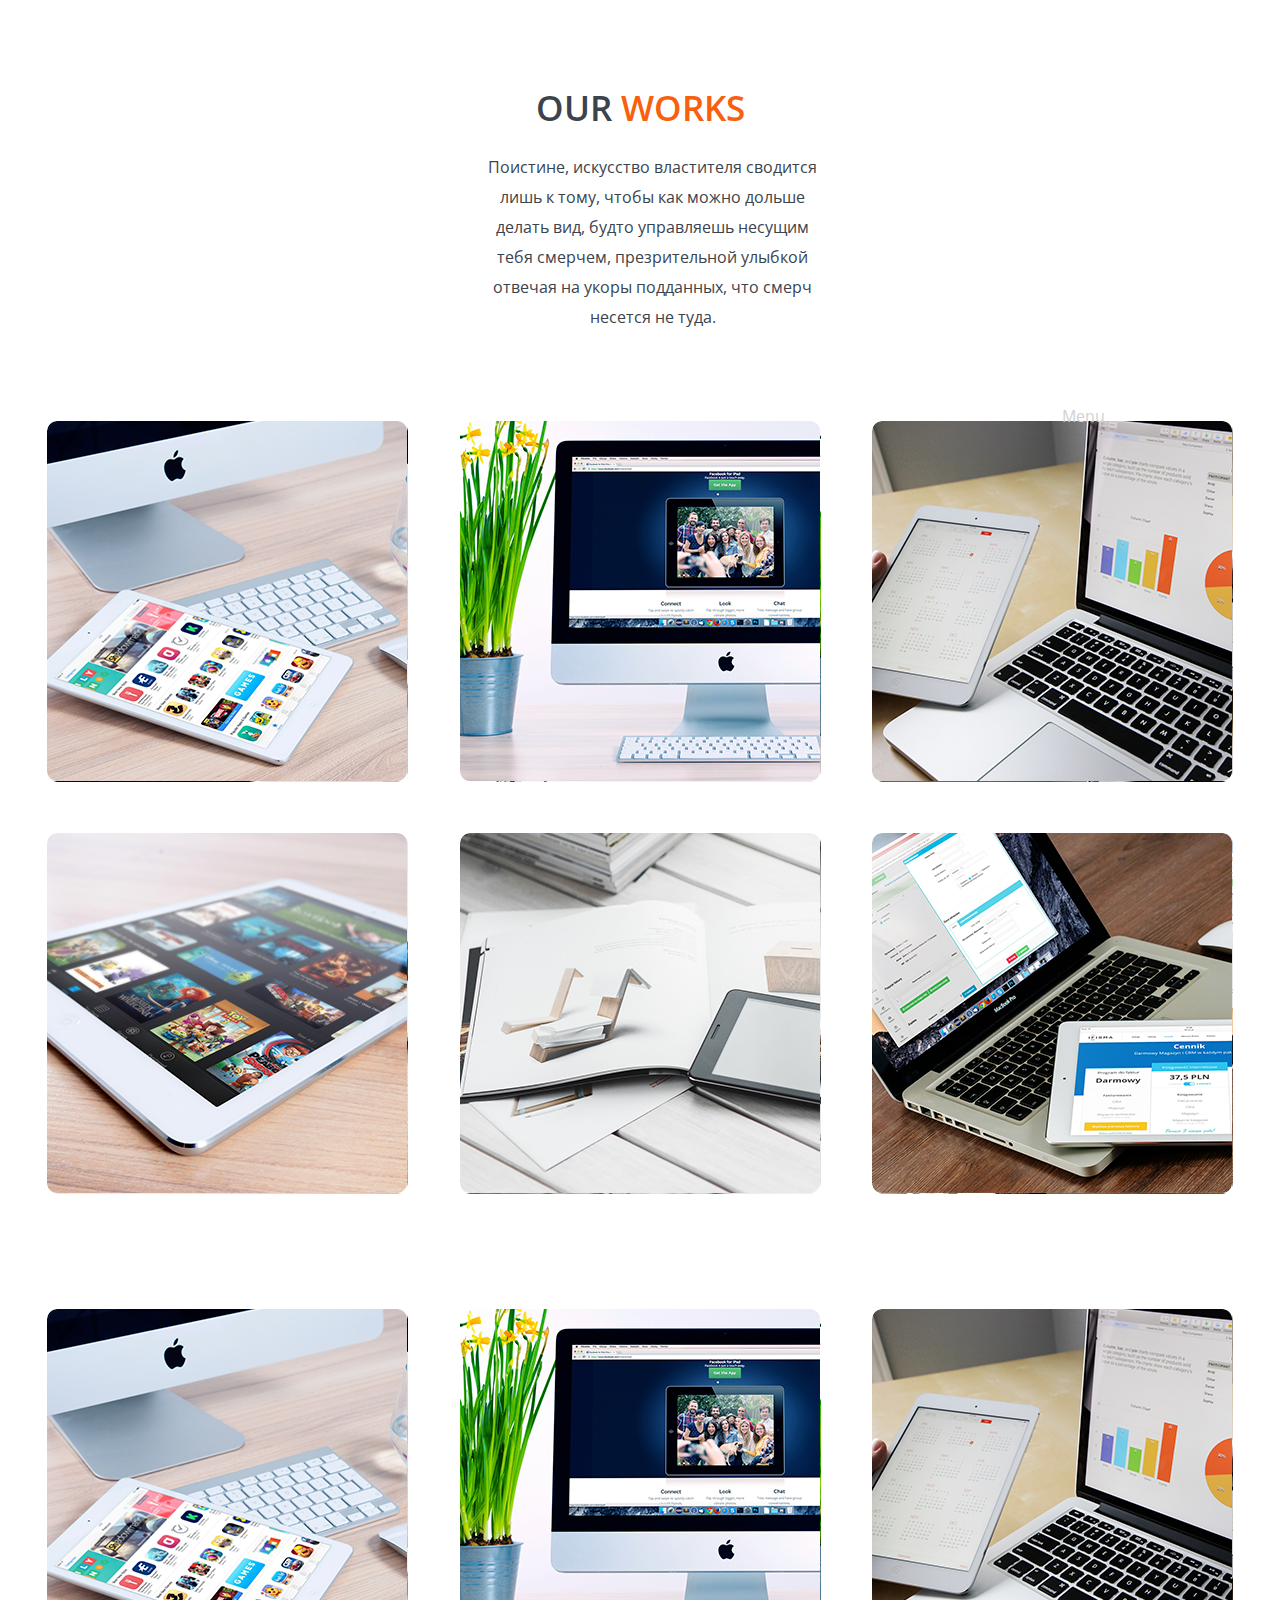
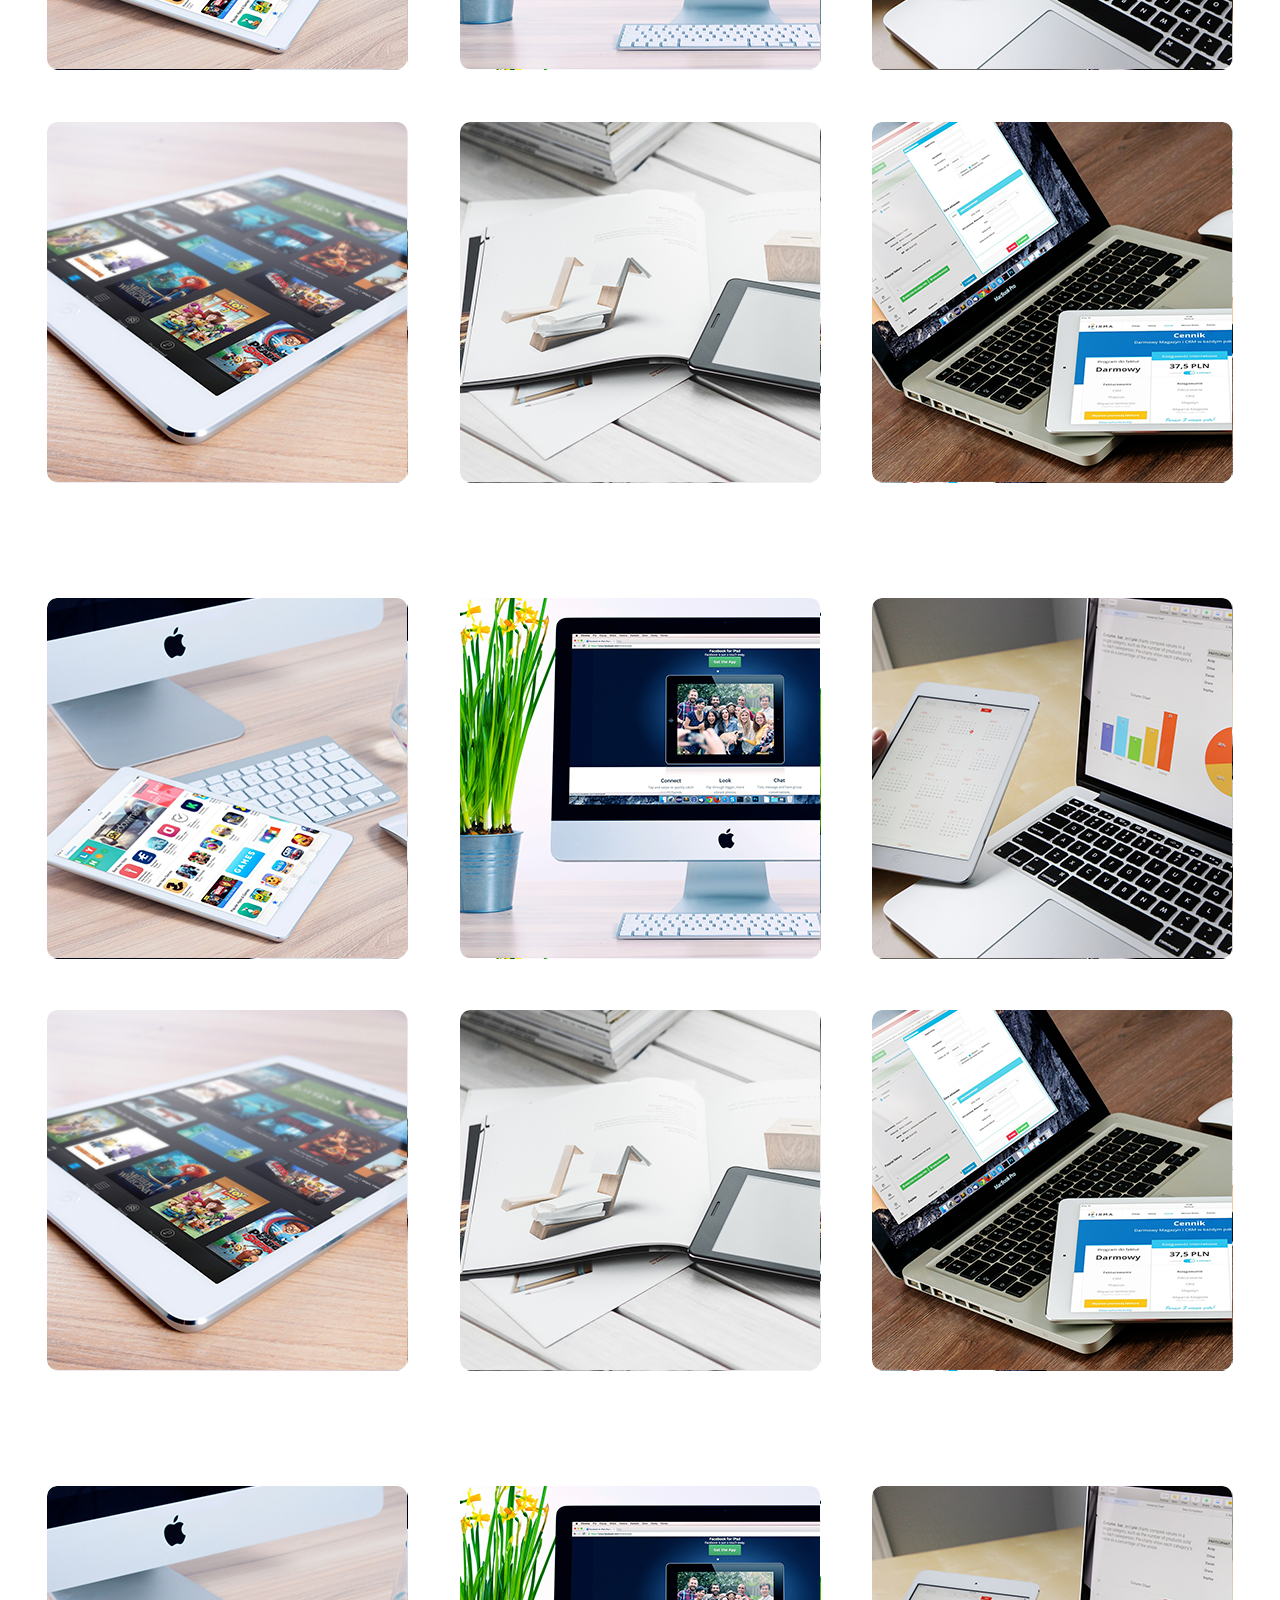
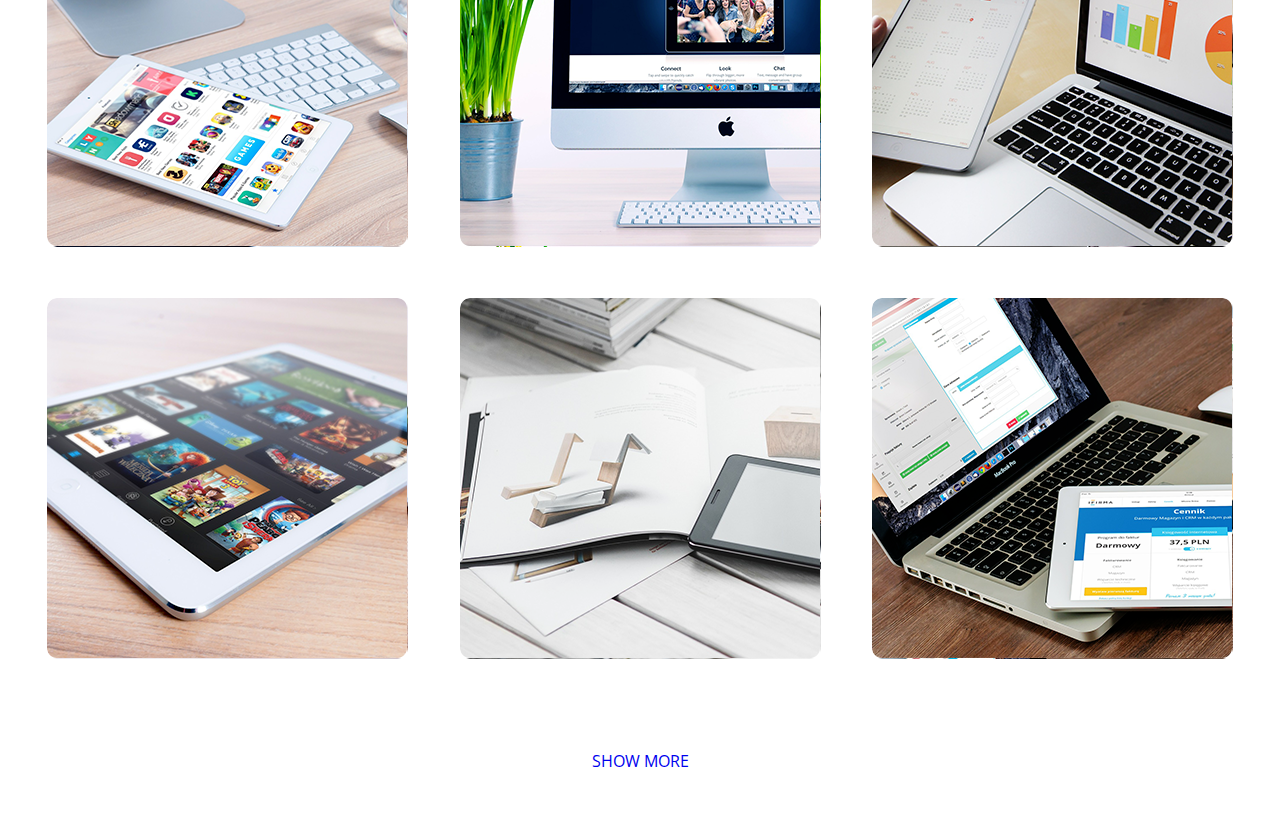
<file: portfolio.html>
<!DOCTYPE html>
<!--[if lt IE 7 ]><html class="ie ie6" lang="en"> <![endif]-->
<!--[if IE 7 ]><html class="ie ie7" lang="en"> <![endif]-->
<!--[if IE 8 ]><html class="ie ie8" lang="en"> <![endif]-->
<!--[if (gte IE 9)|!(IE)]><!--><html lang="ru"> <!--<![endif]-->

<head>

	<meta charset="utf-8">

	<title>We design things.</title>
	<meta name="description" content="">

	<link rel="shortcut icon" href="img/favicon/faviconka_ru_1159.png" type="image/x-icon">
	
	<meta http-equiv="X-UA-Compatible" content="IE=edge">
	<meta name="viewport" content="width=device-width, initial-scale=1, maximum-scale=1">
	<link href="https://fonts.googleapis.com/css?family=Open+Sans:400,600,800&subset=cyrillic" rel="stylesheet">
	<link href="https://maxcdn.bootstrapcdn.com/font-awesome/4.6.3/css/font-awesome.min.css" rel="stylesheet" integrity="sha384-T8Gy5hrqNKT+hzMclPo118YTQO6cYprQmhrYwIiQ/3axmI1hQomh7Ud2hPOy8SP1" crossorigin="anonymous">
	
	
	<link rel="stylesheet" href="css/fonts.css">
	<link rel="stylesheet" href="css/main.css">
	<link rel="stylesheet" href="css/media.css">



</head>
<body>

	<header>
		
		<menu >
			<a href="#">Menu  
				<i class="fa fa-bars" aria-hidden="true">
				</i>
				<div class="dropDownMenu ">
					
					<a href="#">S.N.U.F.</a>
					<a href="#">Relicts</a>
					<a href="#">Empire V</a>
					<a href="#">Generation P</a>
					<a href="#">Batman Apollo</a>
					
				</div>
			</a>
		</menu>
		<a href="index.html"><i class="fa  fa-home fa-4x" aria-hidden="true"></i></a>
	</header>
	<section class="portfolio">

		<h2>OUR <span class="things">WORKS</span></h2>
		<p class="dao_width">Поистине, искусство властителя сводится лишь к тому, чтобы как можно дольше делать вид, будто управляешь несущим тебя смерчем, презрительной улыбкой отвечая на укоры подданных, что смерч несется не туда. </p>
		<div class="portf_flex_container">

			<div class="portf_flex_item1">
				<span class="portf_item_hover">
					<h3 class="portf_h3">48 Откуда все берется</h3>
					<p>Говорят, следует созерцать черноту с огнями, пока не смешаются глядящий и наблюдаемое.</p>
					<button class="portf_show" type="button">SHOW PROJECT</button>
				</span>							
			</div>
			<div class="portf_flex_item2">
				<span class="portf_item_hover">
					<h3 class="portf_h3">48 Откуда все берется</h3>
					<p>Говорят, следует созерцать черноту с огнями, пока не смешаются глядящий и наблюдаемое.</p>
					<button class="portf_show" type="button">SHOW PROJECT</button>
				</span>							
			</div>
			<div class="portf_flex_item3">
				<span class="portf_item_hover">
					<h3 class="portf_h3">48 Откуда все берется</h3>
					<p>Говорят, следует созерцать черноту с огнями, пока не смешаются глядящий и наблюдаемое.</p>
					<button class="portf_show" type="button">SHOW PROJECT</button>
				</span>							
			</div>
			<div class="portf_flex_item4">
				<span class="portf_item_hover">
					<h3 class="portf_h3">48 Откуда все берется</h3>
					<p>Говорят, следует созерцать черноту с огнями, пока не смешаются глядящий и наблюдаемое.</p>
					<button class="portf_show" type="button">SHOW PROJECT</button>
				</span>							
			</div>
			<div class="portf_flex_item5">
				<span class="portf_item_hover">
					<h3 class="portf_h3">48 Откуда все берется</h3>
					<p>Говорят, следует созерцать черноту с огнями, пока не смешаются глядящий и наблюдаемое.</p>
					<button class="portf_show" type="button">SHOW PROJECT</button>
				</span>							
			</div>
			<div class="portf_flex_item6">
				<span class="portf_item_hover">
					<h3 class="portf_h3">48 Откуда все берется</h3>
					<p>Говорят, следует созерцать черноту с огнями, пока не смешаются глядящий и наблюдаемое.</p>
					<button class="portf_show" type="button">SHOW PROJECT</button>
				</span>							
			</div>		
		</div>
		<div class="portf_flex_container">

			<div class="portf_flex_item1">
				<span class="portf_item_hover">
					<h3 class="portf_h3">48 Откуда все берется</h3>
					<p>Говорят, следует созерцать черноту с огнями, пока не смешаются глядящий и наблюдаемое.</p>
					<button class="portf_show" type="button">SHOW PROJECT</button>
				</span>							
			</div>
			<div class="portf_flex_item2">
				<span class="portf_item_hover">
					<h3 class="portf_h3">48 Откуда все берется</h3>
					<p>Говорят, следует созерцать черноту с огнями, пока не смешаются глядящий и наблюдаемое.</p>
					<button class="portf_show" type="button">SHOW PROJECT</button>
				</span>							
			</div>
			<div class="portf_flex_item3">
				<span class="portf_item_hover">
					<h3 class="portf_h3">48 Откуда все берется</h3>
					<p>Говорят, следует созерцать черноту с огнями, пока не смешаются глядящий и наблюдаемое.</p>
					<button class="portf_show" type="button">SHOW PROJECT</button>
				</span>							
			</div>
			<div class="portf_flex_item4">
				<span class="portf_item_hover">
					<h3 class="portf_h3">48 Откуда все берется</h3>
					<p>Говорят, следует созерцать черноту с огнями, пока не смешаются глядящий и наблюдаемое.</p>
					<button class="portf_show" type="button">SHOW PROJECT</button>
				</span>							
			</div>
			<div class="portf_flex_item5">
				<span class="portf_item_hover">
					<h3 class="portf_h3">48 Откуда все берется</h3>
					<p>Говорят, следует созерцать черноту с огнями, пока не смешаются глядящий и наблюдаемое.</p>
					<button class="portf_show" type="button">SHOW PROJECT</button>
				</span>							
			</div>
			<div class="portf_flex_item6">
				<span class="portf_item_hover">
					<h3 class="portf_h3">48 Откуда все берется</h3>
					<p>Говорят, следует созерцать черноту с огнями, пока не смешаются глядящий и наблюдаемое.</p>
					<button class="portf_show" type="button">SHOW PROJECT</button>
				</span>							
			</div>		
		</div>
		<div class="portf_flex_container">

			<div class="portf_flex_item1">
				<span class="portf_item_hover">
					<h3 class="portf_h3">48 Откуда все берется</h3>
					<p>Говорят, следует созерцать черноту с огнями, пока не смешаются глядящий и наблюдаемое.</p>
					<button class="portf_show" type="button">SHOW PROJECT</button>
				</span>							
			</div>
			<div class="portf_flex_item2">
				<span class="portf_item_hover">
					<h3 class="portf_h3">48 Откуда все берется</h3>
					<p>Говорят, следует созерцать черноту с огнями, пока не смешаются глядящий и наблюдаемое.</p>
					<button class="portf_show" type="button">SHOW PROJECT</button>
				</span>							
			</div>
			<div class="portf_flex_item3">
				<span class="portf_item_hover">
					<h3 class="portf_h3">48 Откуда все берется</h3>
					<p>Говорят, следует созерцать черноту с огнями, пока не смешаются глядящий и наблюдаемое.</p>
					<button class="portf_show" type="button">SHOW PROJECT</button>
				</span>							
			</div>
			<div class="portf_flex_item4">
				<span class="portf_item_hover">
					<h3 class="portf_h3">48 Откуда все берется</h3>
					<p>Говорят, следует созерцать черноту с огнями, пока не смешаются глядящий и наблюдаемое.</p>
					<button class="portf_show" type="button">SHOW PROJECT</button>
				</span>							
			</div>
			<div class="portf_flex_item5">
				<span class="portf_item_hover">
					<h3 class="portf_h3">48 Откуда все берется</h3>
					<p>Говорят, следует созерцать черноту с огнями, пока не смешаются глядящий и наблюдаемое.</p>
					<button class="portf_show" type="button">SHOW PROJECT</button>
				</span>							
			</div>
			<div class="portf_flex_item6">
				<span class="portf_item_hover">
					<h3 class="portf_h3">48 Откуда все берется</h3>
					<p>Говорят, следует созерцать черноту с огнями, пока не смешаются глядящий и наблюдаемое.</p>
					<button class="portf_show" type="button">SHOW PROJECT</button>
				</span>							
			</div>		
		</div>
		<div class="portf_flex_container">

			<div class="portf_flex_item1">
				<span class="portf_item_hover">
					<h3 class="portf_h3">48 Откуда все берется</h3>
					<p>Говорят, следует созерцать черноту с огнями, пока не смешаются глядящий и наблюдаемое.</p>
					<button class="portf_show" type="button">SHOW PROJECT</button>
				</span>							
			</div>
			<div class="portf_flex_item2">
				<span class="portf_item_hover">
					<h3 class="portf_h3">48 Откуда все берется</h3>
					<p>Говорят, следует созерцать черноту с огнями, пока не смешаются глядящий и наблюдаемое.</p>
					<button class="portf_show" type="button">SHOW PROJECT</button>
				</span>							
			</div>
			<div class="portf_flex_item3">
				<span class="portf_item_hover">
					<h3 class="portf_h3">48 Откуда все берется</h3>
					<p>Говорят, следует созерцать черноту с огнями, пока не смешаются глядящий и наблюдаемое.</p>
					<button class="portf_show" type="button">SHOW PROJECT</button>
				</span>							
			</div>
			<div class="portf_flex_item4">
				<span class="portf_item_hover">
					<h3 class="portf_h3">48 Откуда все берется</h3>
					<p>Говорят, следует созерцать черноту с огнями, пока не смешаются глядящий и наблюдаемое.</p>
					<button class="portf_show" type="button">SHOW PROJECT</button>
				</span>							
			</div>
			<div class="portf_flex_item5">
				<span class="portf_item_hover">
					<h3 class="portf_h3">48 Откуда все берется</h3>
					<p>Говорят, следует созерцать черноту с огнями, пока не смешаются глядящий и наблюдаемое.</p>
					<button class="portf_show" type="button">SHOW PROJECT</button>
				</span>							
			</div>
			<div class="portf_flex_item6">
				<span class="portf_item_hover">
					<h3 class="portf_h3">48 Откуда все берется</h3>
					<p>Говорят, следует созерцать черноту с огнями, пока не смешаются глядящий и наблюдаемое.</p>
					<button class="portf_show" type="button">SHOW PROJECT</button>
				</span>							
			</div>		
		</div>
		<span class="showMore"><a href="#">SHOW MORE</a></span>
	</section>
	<!--[if lt IE 9]>
	<script src="libs/html5shiv/es5-shim.min.js"></script>
	<script src="libs/html5shiv/html5shiv.min.js"></script>
	<script src="libs/html5shiv/html5shiv-printshiv.min.js"></script>
	<script src="libs/respond/respond.min.js"></script>
	<![endif]-->

	<script src="libs/jquery/jquery-1.11.2.min.js"></script>
	
	
	<script src="js/common.js"></script>
	
</body>
</html>
</file>
<file: css/fonts.css>
@font-face {
	font-family: "RobotoRegular";
	src: url("../fonts/RobotoRegular/RobotoRegular.eot");
	src: url("../fonts/RobotoRegular/RobotoRegular.eot?#iefix") format("embedded-opentype"),
			 url("../fonts/RobotoRegular/RobotoRegular.woff") format("woff"),
			 url("../fonts/RobotoRegular/RobotoRegular.ttf") format("truetype");
	font-style: normal;
	font-weight: normal;
}
</file>
<file: css/main.css>
html, body, div, span, applet, object, iframe,
h1, h2, h3, h4, h5, h6, p, blockquote, pre,
a, abbr, acronym, address, big, cite, code,
del, dfn, em, img, ins, kbd, q, s, samp,
small, strike, strong, sub, sup, tt, var,
b, u, i, center,
dl, dt, dd, ol, ul, li,
fieldset, form, label, legend,
table, caption, tbody, tfoot, thead, tr, th, td,
article, aside, canvas, details, embed, 
figure, figcaption, footer, header, hgroup, 
menu, nav, output, ruby, section, summary,
time, mark, audio, video {
	margin: 0;
	padding: 0;
	border: 0;
	font-size: 100%;
	font: inherit;
	vertical-align: baseline;
}
html {height: 100%;}

}
ol, ul  {list-style: none;}

* {
	margin: 0;
	padding: 0;
	outline: none;
}

a, a:hover {text-decoration: none;}

body {	
	font-size: 16px;
	min-width: 320px;
	position: relative;
	line-height: 1.6;
	font-family: 'Open Sans', sans-serif;	
	overflow-x: hidden;
}
.hidden {
	display: none;
}
.wrapper{
	width: 100%;
	position: relative;
}

/*----------Header----------*/
.header_container{
	position: relative;	
	background:   url(../img/background_header.png) 0 0 no-repeat ;
	-webkit-background-size: cover;
	background-size: cover;
	color: #fff;	
}
.background_container{	
	position: relative;
	background:  #3b434c;
	opacity: 0.9;
	padding: 11% 0 11%;	
}
h1{
	margin-bottom: 1%;
	color: #fff;
	font-size: 4.375em;
	font-weight: 700;
	line-height: 1.063em;
	text-align: center;	
}
.h4{	
	color: #fff;
	font-size: 1.56em;
	font-weight: 400;
	line-height: 2.5em;
	text-align: center;
}
.things{	
	color: #f7600e;
}
.button_container{
	position: relative;    
	left: 38%;
	margin-top: 2%;
}
.button_container button a{
	font-size: 1em;
	font-weight: 600;
	line-height: 2.5em;	
	color: #fff;
}
.button_container button a  {
	padding: 20px 75px;
	background-color: transparent;
	border: none;	
	overflow: hidden;
}
.button_container button{
	background-color: transparent;	
	border: none;
}
.button_container button a:hover{
	background-color: #f7600e;
	border-radius:  10px;
	cursor: pointer;
}

/*----------Menu + Dropdown----------*/

menu{
	width: 7%;
	position: absolute;
	top: 10%;
	right: 10%;
	color: #fff;
}
menu a{
	color: #d1d2d4;
	font-size: 1em;
	font-weight: 400;
	line-height:  1.063em;
}
menu a:hover, menu .dropDownMenu li:hover {
	color: #f7600e;
}
menu a:hover .icon_bar{
	stroke: #f7600e;	
}
.icon_bar{	
	position: absolute;
	top: -2px;
	margin-left:11%;
	stroke: #fff;	
	stroke-width: 4px;
}
/*menu:hover{
	position: absolute;
	top: 7%;
	right: 11%;
	color: #fff;
	}*/
/*menu:hover .dropDownMenu{
	visibility: visible;
	display: block;
	}*/
	.dropDownMenu{
		/*visibility: hidden;*/
		display: none;	
	}
	.dropDownMenuShow{
		display: block;
	} 
	.dropDownMenu li{
		color: #fff;
		display: block;
		text-decoration: none;
	}

	/*----------/Menu + Dropdown----------*/

	.b_arrow{
		position: absolute;
		bottom: 4%;
		left: 50%;
	}
	.fa-chevron-right{
		transform: rotate(90deg);
		color: #fff;
		border: 2px solid #fff;
		border-radius: 50%; 
		padding: 10px;
	}
	/*----------/Header----------*/
	/*----------section----------*/
	.service{
		padding: 7% 0;
	}
	.service li{
		display: inline-block;
		vertical-align: middle;
		text-align: center;
	}
	.service_li_anchor svg{
		fill: #f7600e;
	}
	.service_li_anchor svg:hover{
		fill: #000;
	}
	.sect_item h3{
		margin-top: 5%;
		text-align: center;
		overflow: hidden;
		font-size: 1em;
		font-weight: 600;
		line-height: 2.5em;
	}
	.service_li_anchor h3:active{
		color: #000;
	}
	.service_li_anchor:active h3{
		color: #000;
	}
	.service p{
		color: #3b434c;
		font-size: 0.875em;
		line-height: 400;
		line-height: 1.625em;	
	}

	.sect_flex_container{
		display: -webkit-flex;
		display: -moz-flex;
		display: -ms-flex;
		display: -o-flex;
		display: flex;
		justify-content: center;
		-ms-align-items: center;

	}
	.sect_flex_block{

	}
	/*----------/section----------*/

	/*----------Section Email----------*/
	.email_section{
		background: url(../img/emailbg.png) 0  0 no-repeat ;
		-webkit-background-size: cover;
		background-size: cover;
	}
	.email_wrapper{
		background:  #3b434c;
		opacity: 0.9;
		text-align: center;
		padding: 6% 0;
	}
	.email_wrapper form input[placeholder]{
		border: none;
		padding: 3px 350px 3px 10px;
		border-radius: 8px;
		color: #3b434c;
		font-size: 16px;
		font-weight: 300;
		line-height: 40px;
	}

	.email_wrapper button{
		border: none;
		border-radius:  10px;
		margin-left: 2%; 
		padding: 4px 81px;
		cursor: pointer;
		font-size: 16px;
		font-weight: 600;
		line-height: 40px;
		background-color: #f7600e;
		color: #fff;	
	}

	/*----------/Section Email----------*/
	/*----------Section Portfolio----------*/
	.portfolio, .ourTeam{
		padding: 5% 0;	
		text-align: center;
	}
	.portfolio h2, .ourTeam h2, .contactForm h2{
		color: #3b434c;
		font-size: 2.188em;
		font-weight: 600;
		line-height: 2.5em;
	}
	.dao_width{
		width: 26%;
		margin-left: 38%;
		text-align: center;
		font-size: 1em;
		font-weight: 400;
		line-height: 1.875em;
		color: #3b434c;
	}
	.portf_flex_container{display: -webkit-flex;
		display: -moz-flex;
		display: -ms-flex;
		display: -o-flex;
		display: flex;
		flex-direction: row;
		flex-wrap: wrap;
		justify-content: center;
		align-items: center;
		align-content: space-around;
		margin: 5% auto;
	}
	.portf_flex_container>div{
		margin: 2%;    
		width: 361px;
		height: 361px;
		border-radius: 10px;	
	}

	.portf_flex_item1{background: url(../img/our-works1.png);

	}
	.portf_flex_item2{background: url(../img/our-works2.png);
	}
	.portf_flex_item3{background: url(../img/our-works3.png);
	}
	.portf_flex_item4{background: url(../img/our-works4.png);

	}
	.portf_flex_item5{background: url(../img/our-works5.png);
	}
	.portf_flex_item6{background: url(../img/our-works6.png);
	}

	.portf_item_hover{
		display: none;
	/*opacity: 0.9;/*
	background: #f7600e;*/
}
.portf_flex_container div:hover .portf_item_hover{
	display: block;
	opacity: 0.9;
	border-radius: 10px;
	width: 100%;
	height: 100%;
	background-color: #f7600e;
	color: #fff;
	text-align: center;
	transition: 1s ease;
}
.portf_h3{
	font-size: 1.563em;
	font-weight: 600;
	line-height: 2.5em;
	padding-top: 20%;
}
.portf_item_hover p{
	font-size: 0.875em;
	font-weight: 400;
	line-height: 1.625em;
	padding: 5% 7% 0;
}
.portf_show{
	margin-top: 8%;
	border: 1px solid #fff;
	border-radius: 10px;
	color: #f7600e;
	background: #fff;
	font-size: 1em;
	font-weight: 600;
	line-height: 2.5em;
	padding: 1% 7%;
	cursor: pointer;
}
/*----------/Section Portfolio----------*/

/*----------Slider----------*/


.owlSlider{
	background: url(../img/SliderBG.png) 0  0 no-repeat ;
	-webkit-background-size: cover;
	background-size: cover;
}
.sliderWrapper{
	width: 100%;
	background:  #3b434c;
	-webkit-background-size: cover;
	background-size: cover;
	opacity: 0.9;
	text-align: center;
	padding: 7% 0;
}
.recall{
	color: #fff;
	font-family: OpenSans;
	font-size: 1.563em;
	font-style: italic;
	line-height: 2.58em;
}
.customer{
	color: #fff;
	font-family: OpenSans;
	font-size: 1.125em;
	font-weight: 600;
	line-height: 2.5em;
}

.owl-theme .owl-controls .owl-buttons div{
	color: #fff;
	opacity: 0.3;
	font-size: 3.5em;
}
.owl-controls .owl-page, .owl-controls .owl-buttons div {
}
.owl-prev{
	position: absolute;
	left:13%;
	top:32%;
}
.owl-next{
	position: absolute;
	right:10%;
	top:32%;
}
/*----------/Slider----------*/
/*----------Our team----------*/

.specialist-carousel{
	margin: 0  14%;
}
.specialist-carousel .owl-item{
	width: 9% !important;
}
.pvo{	
	margin: 1% auto 5%;
	text-align: center;
	font-size: 1em;
	font-weight: 400;
	line-height: 1.875em;
	color: #3b434c;
}
.AvaSpecialist svg{
	display: none;
}
.specialist{	
	margin: 5% auto;	
	color: #9da1a5;
	font-size: 1.563em;
	font-weight: 600;
	line-height: 0.625em;
}
.AvaSpecialist:hover .specialist{
	color: #3b434c;
}
.AvaSpecialist:hover svg{
	display: block;
    width: 100%;
    stroke-width: 16px;
    stroke-linecap: round;
    position: absolute;
    top: 309px;
}
.AvaSpecialist:hover img{
	zoom:1.1;	
} 
.aboutSpecialist{
	width: 70%;
	margin: 0 auto;
}
.iconContainer{
	width:50%;
	margin: 5% auto;
}
.iconContainer i, .form_bun_wrapper i {
	font-size: 1.6em;
	padding: 3%;
}
.twIcon{	
	color: #000;
	
}
.emailIcon{
	color: #000;
}
.skypeIcon{
	color: #000;
}
.inIcon{
	color: #000;
}
.gIcon{	
	color: #000;
	
}

.gitIcon{	
	color: #000;
	
}
.twchIcon{
	color: #000;
}

.ytIcon{
	color: #000;
	
}
.twIcon:hover, .form_wrapper .fa-twitter-square{	
	color: #4099FF;
	background-color: #fff;
	border-radius: 50%;	
}
.emailIcon:hover{
	color: #FDB02E;
}
.skypeIcon:hover, .form_wrapper .fa-skype{
	color: #009EE5;
	background-color: #fff;
	border-radius: 50%;	
}
.inIcon:hover{
	color: #0077B5;
}
.gIcon:hover, .form_wrapper .fa-google-plus-official {	
	color: #DD4B39;
	background-color: #fff;
	border-radius: 50%;
}

.gitIcon:hover, .form_wrapper .fa-github{	
	color:#671677;
	background-color: #fff;
	border-radius: 50%;
	
}
.twchIcon:hover{
	color:purple;
}
.ytIcon:hover, .form_wrapper .fa-youtube {
	color: #cc181e;
	background-color: #fff;
	border-radius: 50%;
}
/*----------/Our team----------*/

/*----------Contact Form----------*/
.contactForm{
	background: url(../img/FormBG.png) 0  0 no-repeat ;
	-webkit-background-size: cover;
	background-size: cover;
}
.contactForm h2{
	color: #fff;
	font-size: 2.188em;
	font-weight: 600;
	line-height: 2.5em;
	text-align: center;
}

.form_wrapper{
	width:100%;
	background:  #3b434c;
	-webkit-background-size: cover;
	background-size: cover;
	opacity: 0.9;
	text-align: center;
	padding: 7% 0;
}
.form_wrapper input {
	border: none;
	padding: 6px 190px 7px 17px;
    margin-left: 20px;
    margin-bottom: 2%;
	border-radius: 8px;
	color: #3b434c;
	font-size: 16px;
	font-weight: 300;
	line-height: 40px;
}
.form_wrapper textarea{
	border: none;
	padding: 0px 30px 0px 17px;
    margin-left: 20px;
	border-radius: 8px;
	color: #3b434c;
	font-size: 16px;
	font-weight: 300;
	line-height: 40px;
}
.socialContacts{
	float: right;
	width: 25%;
}
.form_bun_wrapper button{
	display: inline-block;
	float: left;
	border: none;
	border-radius: 10px;    
	padding: 2px  50px;
	cursor: pointer;
	font-size: 16px;
	font-weight: 600;
	line-height: 40px;
	background-color: #f7600e;
	color: #fff;
}
.form_bun_wrapper{
	width: 49%;
	margin: 1% auto 0;
}



/*----------/Contact Form----------*/


footer{
	padding: 1.5%;
	background-color: #3b434c;
}
footer p{
	padding-left: 20%;
	color: #fff;
	font-size: 1em;
	font-weight: 400;
	line-height: 2.5em;
}
/*---------- ----------*/
</file>
<file: css/media.css>
/*==========  Desktop First Method  ==========*/

/* Large Devices, Wide Screens */
@media only screen and (max-width : 1200px) {

}

/* Medium Devices, Desktops */
@media only screen and (max-width : 992px) {

}

/* Small Devices, Tablets */
@media only screen and (max-width : 768px) {
	
	/*Disable Animation on Mobile Devices*/
	.animated {
		/*CSS transitions*/
		-o-transition-property: none !important;
		-moz-transition-property: none !important;
		-ms-transition-property: none !important;
		-webkit-transition-property: none !important;
		transition-property: none !important;
		/*CSS transforms*/
		-o-transform: none !important;
		-moz-transform: none !important;
		-ms-transform: none !important;
		-webkit-transform: none !important;
		transform: none !important;
		/*CSS animations*/
		-webkit-animation: none !important;
		-moz-animation: none !important;
		-o-animation: none !important;
		-ms-animation: none !important;
		animation: none !important;
	}

}

/* Extra Small Devices, Phones */
@media only screen and (max-width : 480px) {

}

/* Custom, iPhone Retina */
@media only screen and (max-width : 320px) {

}


/*==========  Mobile First Method  ==========*/

/* Custom, iPhone Retina */
@media only screen and (min-width : 320px) {

}

/* Extra Small Devices, Phones */
@media only screen and (min-width : 480px) {

}

/* Small Devices, Tablets */
@media only screen and (min-width : 768px) {

}

/* Medium Devices, Desktops */
@media only screen and (min-width : 992px) {

}

/* Large Devices, Wide Screens */
@media only screen and (min-width : 1200px) {

}
</file>
